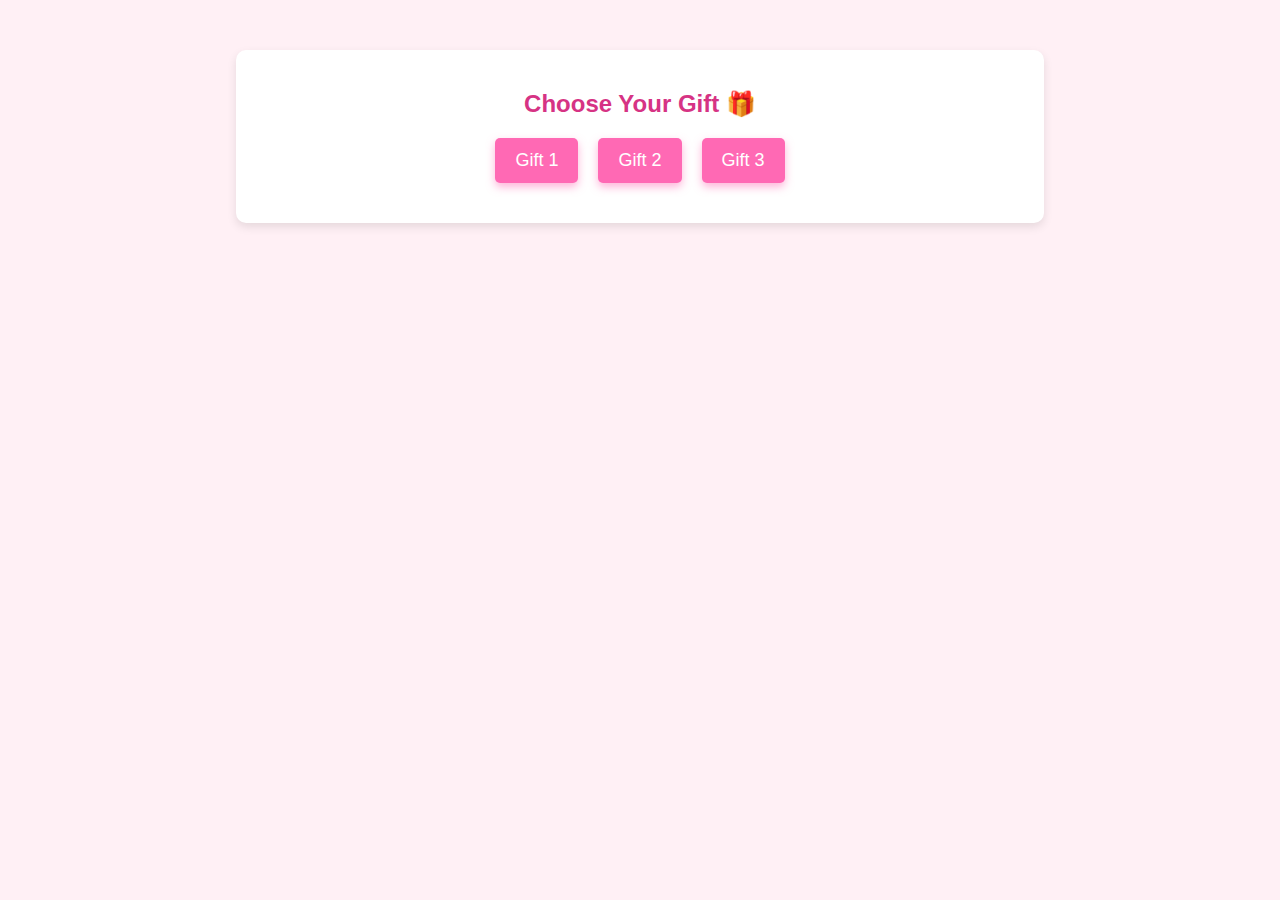
<file: gift.html>
<!DOCTYPE html>
<html lang="en">
<head>
    <meta charset="UTF-8">
    <meta name="viewport" content="width=device-width, initial-scale=1.0">
    <title>Choose Your Gift!</title>
    <link rel="stylesheet" href="gift.css">
</head>
<body>
    <div class="container">
        <h2>Choose Your Gift 🎁</h2>
        <div class="gift-options">
            <button onclick="showGift(1)">Gift 1</button>
            <button onclick="showGift(2)">Gift 2</button>
            <button onclick="showGift(3)">Gift 3</button>
        </div>
        <p id="gift-message"></p>
    </div>

    <script>
        function showGift(giftNumber) {
            let message;
            if (giftNumber === 1) {
                message = "This website is Gift 1! 🎁✨";
            } else {
                message = `Here is Gift ${giftNumber}! 🎉`;
            }
            document.getElementById("gift-message").innerText = message;
        }
    </script>
</body>
</html>
</file>
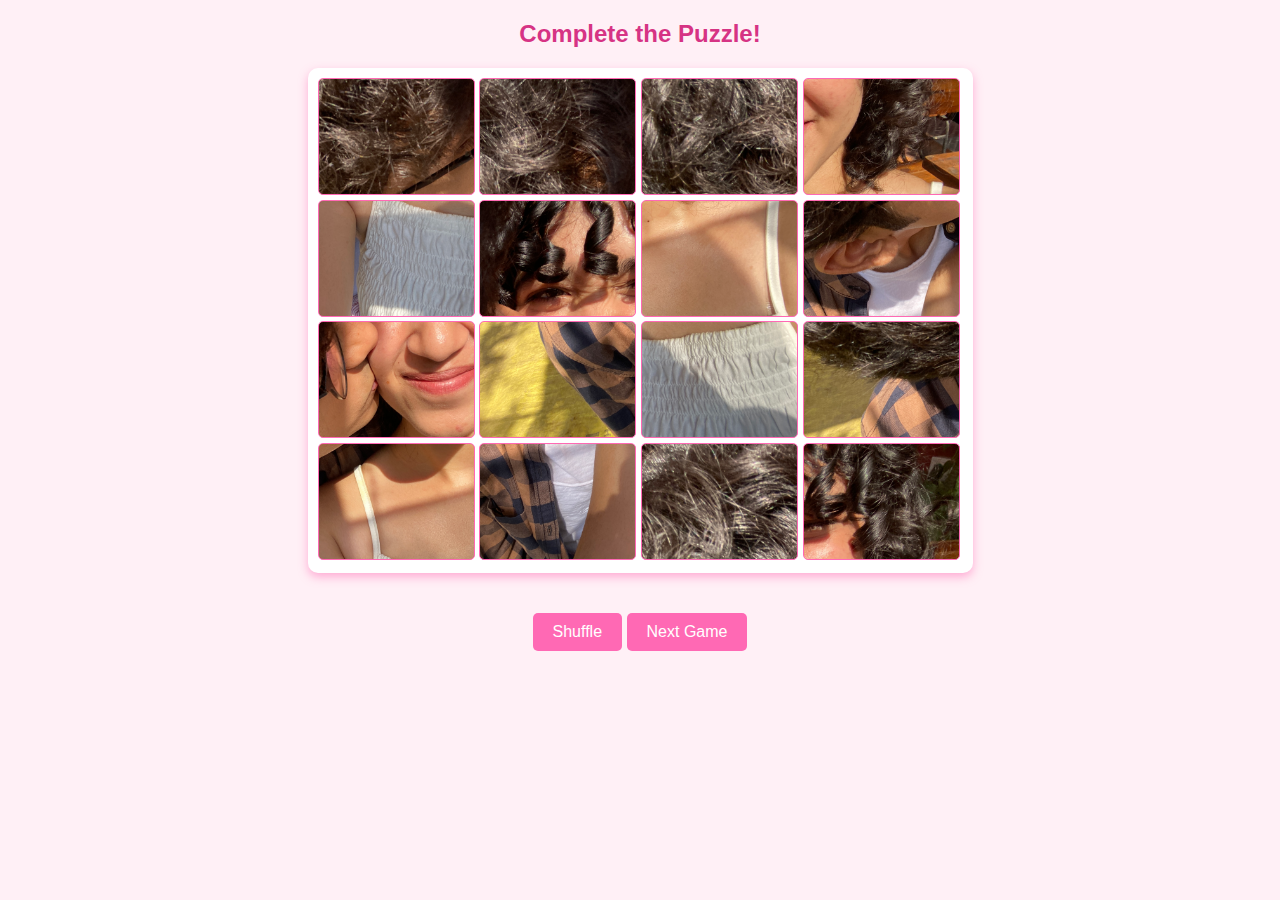
<file: puzzle.html>
<!DOCTYPE html>
<html lang="en">
<head>
    <meta charset="UTF-8">
    <meta name="viewport" content="width=device-width, initial-scale=1.0">
    <title>Jigsaw Puzzle</title>
    <link rel="stylesheet" href="puzzle.css">
</head>
<body>

    <h2>Complete the Puzzle!</h2>
    
    <div id="puzzle-container"></div>

    <button id="shuffle-btn">Shuffle</button>
    <button id="next-game-btn" onclick="location.href='question1.html'">Next Game</button>


    <script src="puzzle.js"></script>

</body>
</html>
</file>
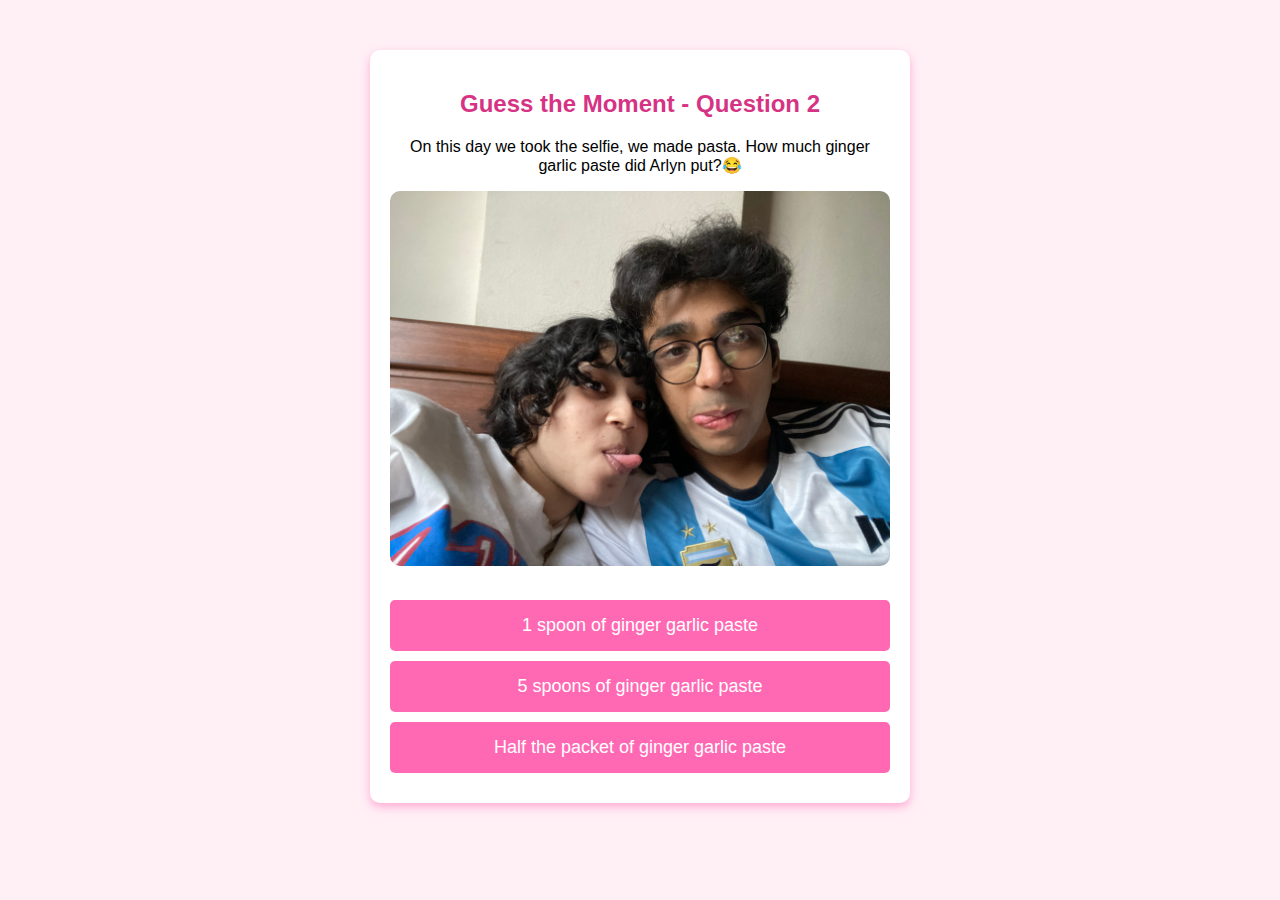
<file: question2.html>
<!DOCTYPE html>
<html lang="en">
<head>
    <meta charset="UTF-8">
    <meta name="viewport" content="width=device-width, initial-scale=1.0">
    <title>Guess the Moment - Question 2</title>
    <link rel="stylesheet" href="guess.css">
</head>
<body>
    <div class="container">
        <h2>Guess the Moment - Question 2</h2>
        <p>On this day we took the selfie, we made pasta. How much ginger garlic paste did Arlyn put?😂</p>
        <img src="images/IMG_2054.JPG" alt="Question 2 Image" class="question-image">
        
        <div class="options">
            <button class="option" onclick="checkAnswer(2, 'option1')">1 spoon of ginger garlic paste</button>
            <button class="option" onclick="checkAnswer(2, 'option2')">5 spoons of ginger garlic paste</button>
            <button class="option" onclick="checkAnswer(2, 'option3')">Half the packet of ginger garlic paste</button> <!-- Correct Answer -->
        </div>
    </div>
    <script src="script.js"></script>
</body>
</html>
</file>
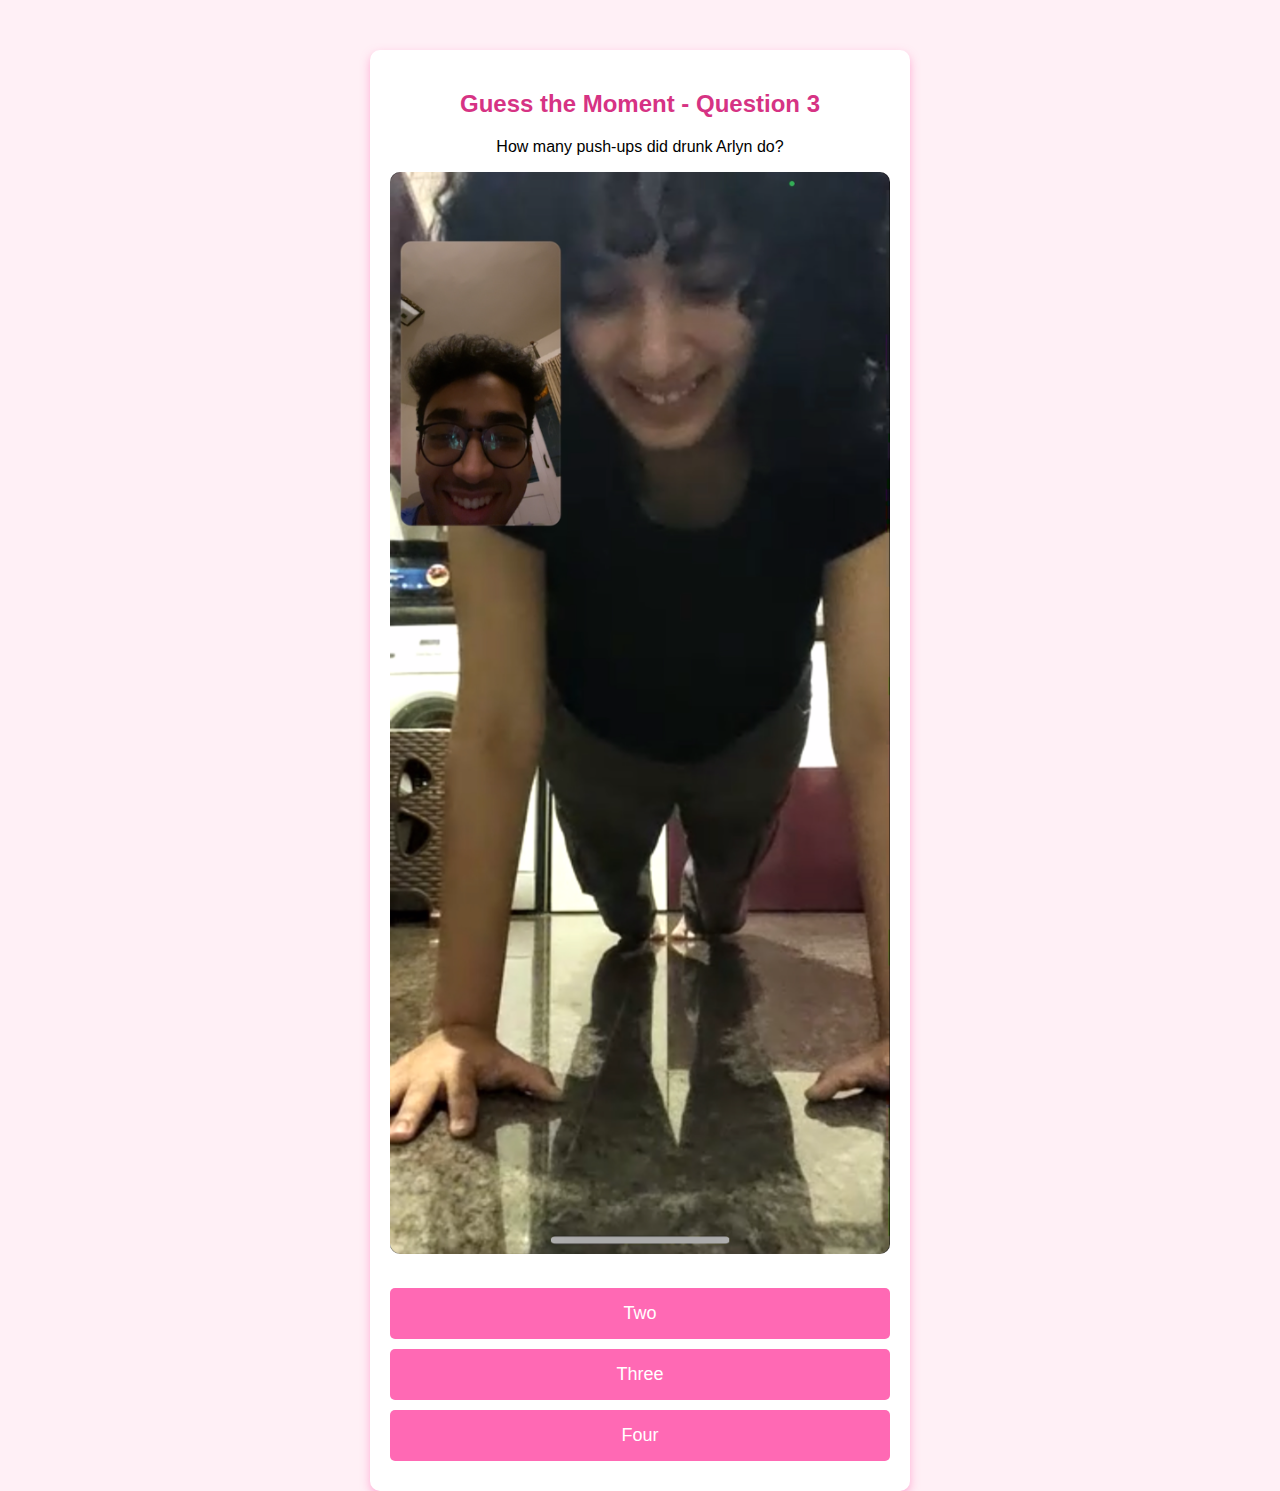
<file: question3.html>
<!DOCTYPE html>
<html lang="en">
<head>
    <meta charset="UTF-8">
    <meta name="viewport" content="width=device-width, initial-scale=1.0">
    <title>Guess the Moment - Question 3</title>
    <link rel="stylesheet" href="guess.css">
</head>
<body>
    <div class="container">
        <h2>Guess the Moment - Question 3</h2>
        <p>How many push-ups did drunk Arlyn do?</p>
        <img src="images/IMG_3261.PNG" alt="Question 3 Image" class="question-image">
        
        <div class="options">
            <button class="option" onclick="checkAnswer(3, 'option1')">Two</button>
            <button class="option" onclick="checkAnswer(3, 'option2')">Three</button> <!-- Correct Answer -->
            <button class="option" onclick="checkAnswer(3, 'option3')">Four</button>
        </div>
    </div>
    <script src="script.js"></script>
</body>
</html>
</file>
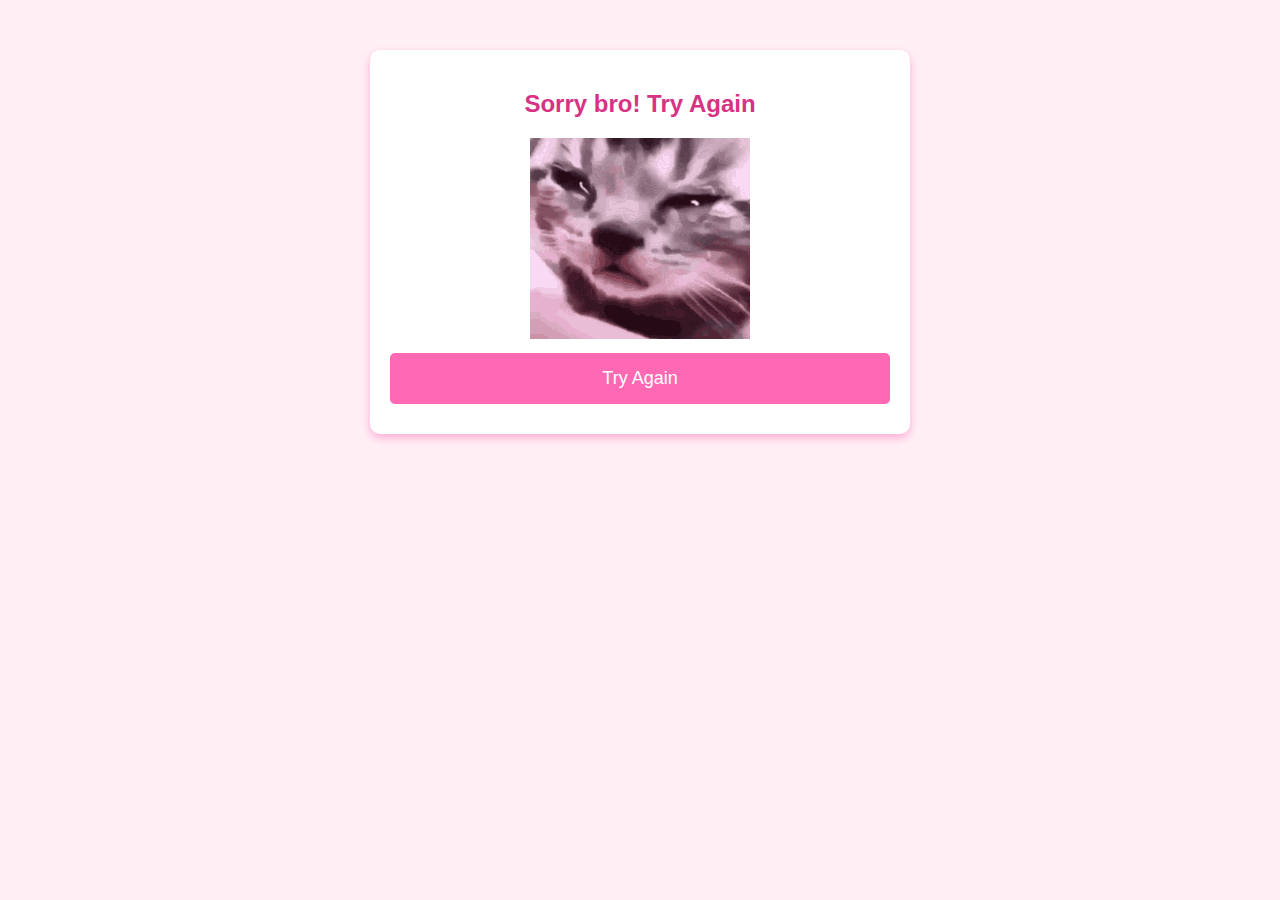
<file: wrong.html>
<!DOCTYPE html>
<html lang="en">
<head>
    <meta charset="UTF-8">
    <meta name="viewport" content="width=device-width, initial-scale=1.0">
    <title>Oops! Try Again</title>
    <link rel="stylesheet" href="guess.css">
</head>
<body>
    <div class="container">
        <h2>Sorry bro! Try Again</h2>
        <img src="images/cat-crying-cat.gif" alt="Cat GIF">
        <button id="retry-button">Try Again</button>
    </div>

    <script>
        // Get the failed question number from the URL parameters
        const urlParams = new URLSearchParams(window.location.search);
        const questionNumber = urlParams.get('q');

        // If questionNumber is null or undefined, go to Question 1 as fallback
        document.getElementById("retry-button").onclick = function() {
            if (questionNumber) {
                window.location.href = `question${questionNumber}.html`;
            } else {
                window.location.href = "question1.html";
            }
        };
    </script>
</body>
</html>
</file>
<file: gift.css>
body {
    font-family: Arial, sans-serif;
    background-color: #fff0f5;
    text-align: center;
    margin: 0;
    padding: 0;
}

.container {
    margin-top: 50px;
    padding: 20px;
    background: white;
    width: 60%;
    margin-left: auto;
    margin-right: auto;
    box-shadow: 0px 4px 10px rgba(0, 0, 0, 0.1);
    border-radius: 10px;
}

h2 {
    color: #d63384;
}

.gift-options {
    display: flex;
    justify-content: center;
    gap: 20px;
    margin-top: 20px;
}

.gift-options button {
    padding: 12px 20px;
    font-size: 18px;
    background-color: #ff69b4;
    color: white;
    border: none;
    border-radius: 5px;
    cursor: pointer;
    box-shadow: 0px 4px 8px rgba(255, 105, 180, 0.5);
    transition: 0.3s;
}

.gift-options button:hover {
    background-color: #d63384;
}

#gift-message {
    margin-top: 20px;
    font-size: 20px;
    font-weight: bold;
    color: #d63384;
}
</file>
<file: puzzle.css>
body {
    font-family: 'Arial', sans-serif;
    text-align: center;
    background-color: #fff0f6; /* Soft pink */
}

h2 {
    color: #d63384;
}

/* Puzzle container - Keeping 4:3 aspect ratio */
#puzzle-container {
    display: grid;
    grid-template-columns: repeat(4, 1fr);
    grid-template-rows: repeat(4, 1fr);
    width: 645px;  /* Slightly reduced to match adjustments */
    height: 485px;
    margin: 20px auto;
    gap: 2px; /* Reduced gap */
    background-color: white;
    padding: 10px; /* Expands white background slightly */
    border-radius: 10px;
    box-shadow: 0px 4px 10px rgba(255, 105, 180, 0.5);
    position: relative;
}

/* Puzzle pieces */
.puzzle-piece {
    width: 157px; /* Adjusted for reduced gap */
    height: 117px; /* Adjusted for reduced gap */
    background-size: 640px 480px;
    background-repeat: no-repeat;
    cursor: grab;
    border: 1px solid #ff69b4; /* Thin border */
    border-radius: 5px;
    box-sizing: border-box;
}


/* Buttons */
button {
    padding: 10px 20px;
    margin-top: 20px;
    border: none;
    cursor: pointer;
    background-color: #ff69b4;
    color: white;
    font-size: 16px;
    border-radius: 5px;
}

button:hover {
    background-color: #d63384;
}
</file>
<file: guess.css>
body {
    font-family: 'Arial', sans-serif;
    text-align: center;
    background-color: #fff0f6; /* Soft pink */
    margin: 0;
    padding: 0;
}

/* White Box Centering */
.container {
    background-color: white;
    padding: 20px;
    border-radius: 10px;
    box-shadow: 0px 4px 10px rgba(255, 105, 180, 0.5);
    display: inline-block;
    margin-top: 50px;
    width: 500px;
}

/* Heading */
h2 {
    color: #d63384;
}

/* Question Image */
.question-image {
    width: 100%;
    border-radius: 10px;
    margin-bottom: 20px;
}

/* Buttons */
button {
    display: block; /* Makes buttons stack vertically */
    width: 100%;
    padding: 15px;
    margin: 10px 0;
    border: none;
    background-color: #ff69b4;
    color: white;
    font-size: 18px;
    border-radius: 5px;
    cursor: pointer;
    transition: background 0.3s;
}

button:hover {
    background-color: #d63384;
}
</file>
